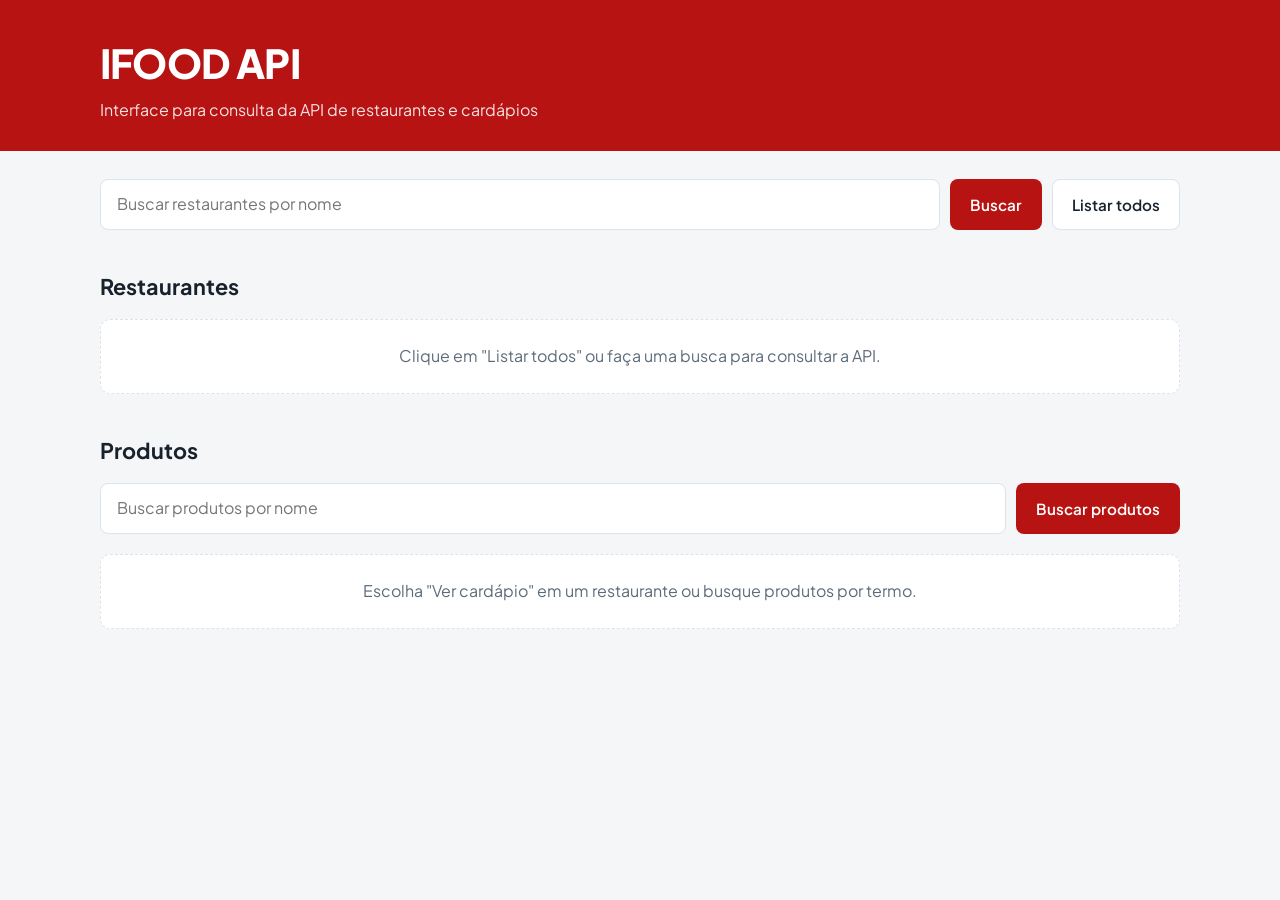
<file: static/index2.html>
<!DOCTYPE html>
<html lang="pt-BR">
<head>
  <meta charset="UTF-8">
  <meta name="viewport" content="width=device-width, initial-scale=1">
  <title>IFOOD API</title>
  <link rel="preconnect" href="https://fonts.googleapis.com">
  <link rel="preconnect" href="https://fonts.gstatic.com" crossorigin>
  <link href="https://fonts.googleapis.com/css2?family=Plus+Jakarta+Sans:wght@400;500;700;800&display=swap" rel="stylesheet">
  <link rel="stylesheet" href="/static/style2.css">
</head>
<body>
  <header class="topo">
    <div class="container">
      <h1>IFOOD API</h1>
      <p>Interface para consulta da API de restaurantes e cardápios</p>
    </div>
  </header>

  <main class="container">
    <!-- Busca de restaurantes -->
    <form id="form-restaurantes" class="busca">
      <input id="busca-restaurantes" type="search" placeholder="Buscar restaurantes por nome" aria-label="Buscar restaurantes">
      <button type="submit" class="btn btn-primario">Buscar</button>
      <button type="button" id="btn-listar" class="btn btn-secundario">Listar todos</button>
    </form>

    <!-- Restaurantes -->
    <section>
      <h2>Restaurantes</h2>
      <div id="lista-restaurantes" class="estado-wrap"></div>
      <nav id="paginacao-restaurantes" class="paginacao" aria-label="Paginação de restaurantes"></nav>
    </section>

    <!-- Cardápio / produtos -->
    <section id="secao-produtos">
      <h2 id="titulo-produtos">Produtos</h2>
      <div id="perfil-restaurante"></div>
      <form id="form-produtos" class="busca busca-produtos">
        <input id="busca-produtos" type="search" placeholder="Buscar produtos por nome" aria-label="Buscar produtos">
        <button type="submit" class="btn btn-primario">Buscar produtos</button>
      </form>
      <div id="lista-produtos" class="estado-wrap"></div>
      <nav id="paginacao-produtos" class="paginacao" aria-label="Paginação de produtos"></nav>
    </section>

  </main>

  <script src="/static/api.js"></script>
  <script src="/static/app.js"></script>
</body>
</html>
</file>
<file: static/style2.css>
:root {
  --fundo: #f4f6f8;
  --superficie: #ffffff;
  --tinta: #18222d;
  --suave: #5d6b7a;
  --borda: #dde3ea;
  --primaria: #b81313;
  --primaria-escura: #cc1818;
  --erro: #b3261e;
  --erro-fundo: #fdecea;
  --console: #10171f;
  --console-texto: #b8e6cf;
  --fonte: "Plus Jakarta Sans", system-ui, -apple-system, "Segoe UI", sans-serif;
  --mono: ui-monospace, "Cascadia Code", Consolas, monospace;
}
* { box-sizing: border-box; }
body { margin: 0; background: var(--fundo); color: var(--tinta); font: 400 1rem/1.55 var(--fonte); }
.container { width: min(1080px, 92%); margin: 0 auto; }

.topo { background: var(--primaria); color: #fff; padding: 2rem 0 1.75rem; }
.topo h1 { margin: 0; font-size: clamp(1.8rem, 4vw, 2.5rem); font-weight: 800; letter-spacing: -0.02em; }
.topo p { margin: 0.25rem 0 0; opacity: 0.88; }

main { padding-bottom: 3rem; }
section { margin-top: 2.5rem; }
h2 { font-size: 1.35rem; font-weight: 700; margin: 0 0 1rem; }

/* Busca */
.busca { display: flex; gap: 0.6rem; flex-wrap: wrap; margin-top: 1.75rem; }
.busca-produtos { margin-top: 0; margin-bottom: 1.25rem; }
.busca input { flex: 1 1 240px; padding: 0.75rem 1rem; border: 1px solid var(--borda); border-radius: 8px; font: inherit; background: var(--superficie); }
.busca input:focus { outline: 2px solid var(--primaria); outline-offset: 1px; }

/* Botões */
.btn { font: 600 0.95rem var(--fonte); padding: 0.7rem 1.2rem; border-radius: 8px; border: 1px solid transparent; cursor: pointer; transition: background 0.15s, border-color 0.15s; }
.btn:focus-visible { outline: 2px solid var(--primaria); outline-offset: 2px; }
.btn-primario { background: var(--primaria); color: #fff; }
.btn-primario:hover { background: var(--primaria-escura); }
.btn-secundario { background: var(--superficie); color: var(--tinta); border-color: var(--borda); }
.btn-secundario:hover:not(:disabled) { border-color: var(--primaria); }
.btn:disabled { opacity: 0.45; cursor: not-allowed; }
.btn-card { width: 100%; margin-top: 1rem; }

/* Cards */
.grade { display: grid; grid-template-columns: repeat(auto-fill, minmax(260px, 1fr)); gap: 1rem; }
.card { background: var(--superficie); border: 1px solid var(--borda); border-radius: 10px; padding: 1.1rem 1.25rem; display: flex; flex-direction: column; overflow: hidden; }
.card-imagem { width: calc(100% + 2.5rem); height: 180px; margin: -1.1rem -1.25rem 1rem; object-fit: cover; background: var(--borda); }
.card h3 { margin: 0.4rem 0 0.5rem; font-size: 1.1rem; }
.badge { font-size: 0.78rem; font-weight: 700; color: var(--primaria); background: #e4f3ec; padding: 0.15rem 0.55rem; border-radius: 99px; }
.campos { margin: 0; display: grid; grid-template-columns: auto 1fr; gap: 0.2rem 0.75rem; font-size: 0.92rem; }
.campos dt { color: var(--suave); }
.campos dd { margin: 0; overflow-wrap: anywhere; }
.card .btn-card { margin-top: auto; }
.card .campos + .btn-card { margin-top: 1rem; }

/* Estados */
.estado { background: var(--superficie); border: 1px dashed var(--borda); border-radius: 10px; padding: 1.5rem; text-align: center; color: var(--suave); }
.estado p { margin: 0; }
.estado-erro { background: var(--erro-fundo); border: 1px solid #f0b8b3; color: var(--erro); font-weight: 500; }
.spinner { display: inline-block; width: 1.4rem; height: 1.4rem; margin-bottom: 0.5rem; border: 3px solid var(--borda); border-top-color: var(--primaria); border-radius: 50%; animation: gira 0.8s linear infinite; }
@keyframes gira { to { transform: rotate(360deg); } }

/* Paginação local */
.paginacao { display: flex; align-items: center; justify-content: center; gap: 1rem; margin-top: 1.25rem; }
.paginacao:empty { display: none; }
.pagina-atual { font-weight: 600; color: var(--suave); }

/* Painel JSON */
.resposta { margin-top: 2.5rem; background: var(--superficie); border: 1px solid var(--borda); border-radius: 10px; padding: 0.9rem 1.25rem; }
.resposta summary { cursor: pointer; font-weight: 700; }
.resposta pre { margin: 1rem 0 0; padding: 1rem; background: var(--console); color: var(--console-texto); border-radius: 8px; font: 0.85rem/1.5 var(--mono); max-height: 380px; overflow: auto; white-space: pre-wrap; word-break: break-word; }

@media (prefers-reduced-motion: reduce) { .spinner { animation-duration: 2.5s; } }
@media (max-width: 520px) { .paginacao { gap: 0.5rem; } .btn { padding: 0.65rem 0.9rem; } }
</file>
